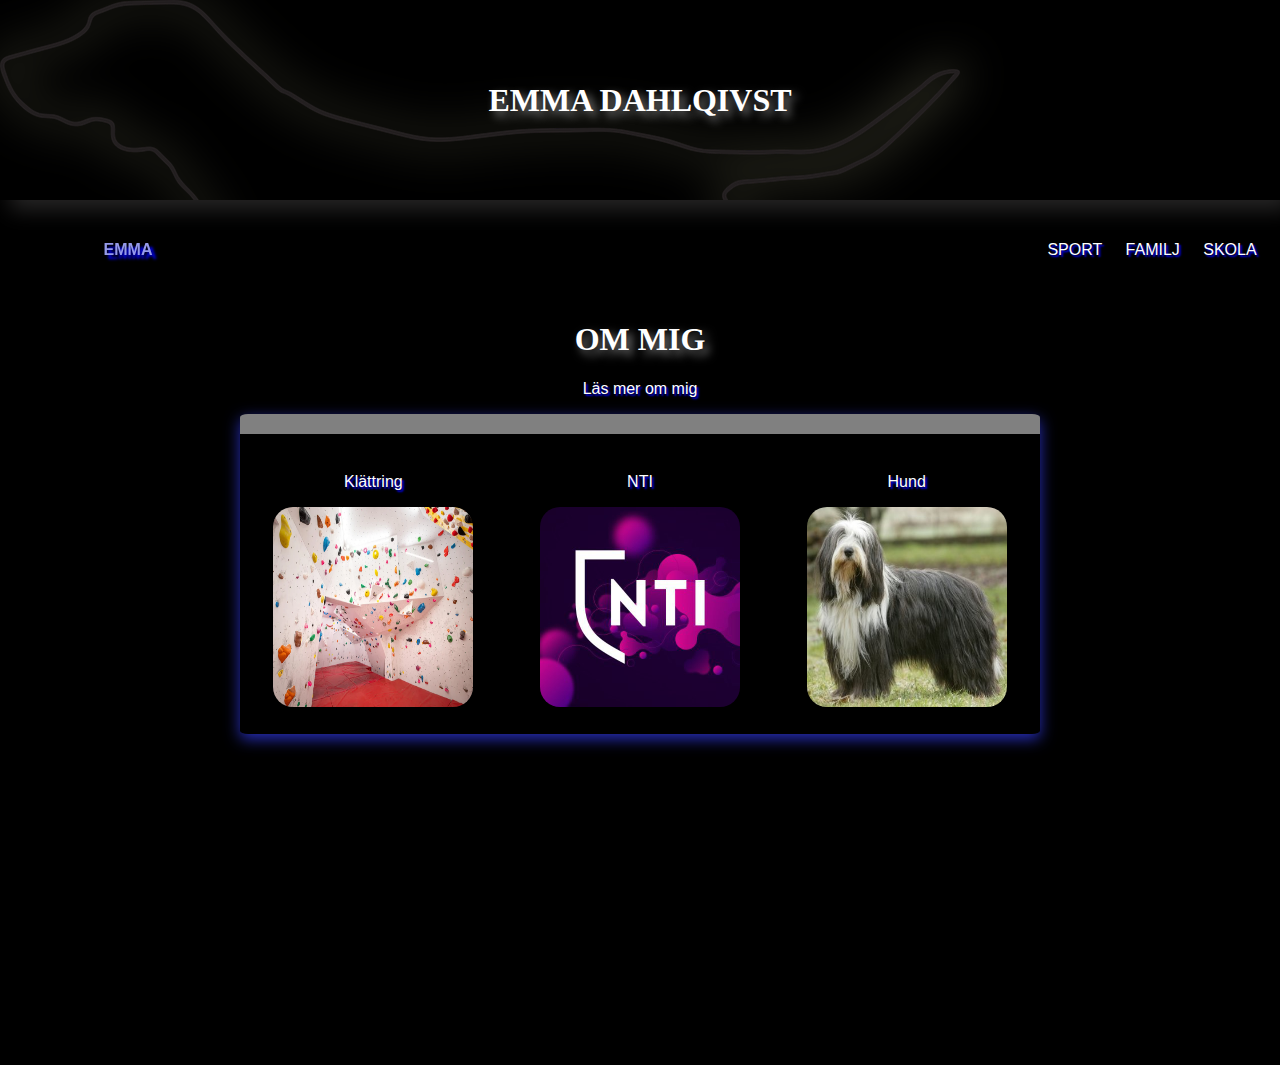
<file: index.html>
<!DOCTYPE html>
<html lang="en">
<head>
    <!--Länk till css-->
    <link rel="stylesheet" href="css/style.css">

    <meta charset="UTF-8">
    <meta http-equiv="X-UA-Compatible" content="IE=edge">
    <meta name="viewport" content="width=device-width, initial-scale=1.0">
    <title>Hem</title>
</head>
<body>
    <div class="container">

        <!--Header-->
        <div class="header">
            <h1 style="position:absolute">EMMA DAHLQIVST</h1>
            <img id="headerIMG" src="img/HeaderIMG.png">
        </div>
        <!--För navbaren-->
        <div class="navbar">
            <!--Vänster del-->
            <div class="leftNavbar">
                <div>
                    <a href="index.html"><p id="activeLink" class="blueShadow">EMMA</p></a>
                </div>
            </div>
            <!--Höger del-->
            <div class="rightNavbar">
                <div><a href="sport.html"><p class="blueShadow">SPORT</p></a></div>
                <div><a href="familj.html"><p class="blueShadow">FAMILJ</p></a></div>
                <div><a href="skola.html"><p class="blueShadow">SKOLA</p></a></div>
            </div>
        </div>
        <!--Main content-->
        <div class="content">
            <!--För animerad bakgrund-->
            <div class="lines">
                <div class="line"></div>
                <div class="line"></div>
                <div class="line"></div>
                <div class="line"></div>
                <div class="line"></div>
              </div>
              <!--Text-->
            <div>
                <h1 style="margin-top: 100px margin">OM MIG</h1>
                <p style="text-align: center;" class="blueShadow">Läs mer om mig</p>
            </div>
            <!--Box-->
            <div class="contentBox">
                <!--Klättring-->
                <div class="contentInformation">
                    <p class="blueShadow">Klättring</p>
                    <a href="sport.html"><img class="contentIMG" src="img/Bouldering.webp"></a>
                </div>
                <!--Skola-->
                <div class="contentInformation">
                    <p class="blueShadow">NTI</p>
                    <a href="skola.html"><img class="contentIMG" src="img/NTI.jpg"></a>
                </div>
                <!--Hund-->
                <div class="contentInformation">
                    <p class="blueShadow">Hund</p>
                    <a href="familj.html"><img class="contentIMG" src="img/Dog.jpg"></a>
                </div>
            </div>
        </div>
    </div>
</body>
</html>
</file>
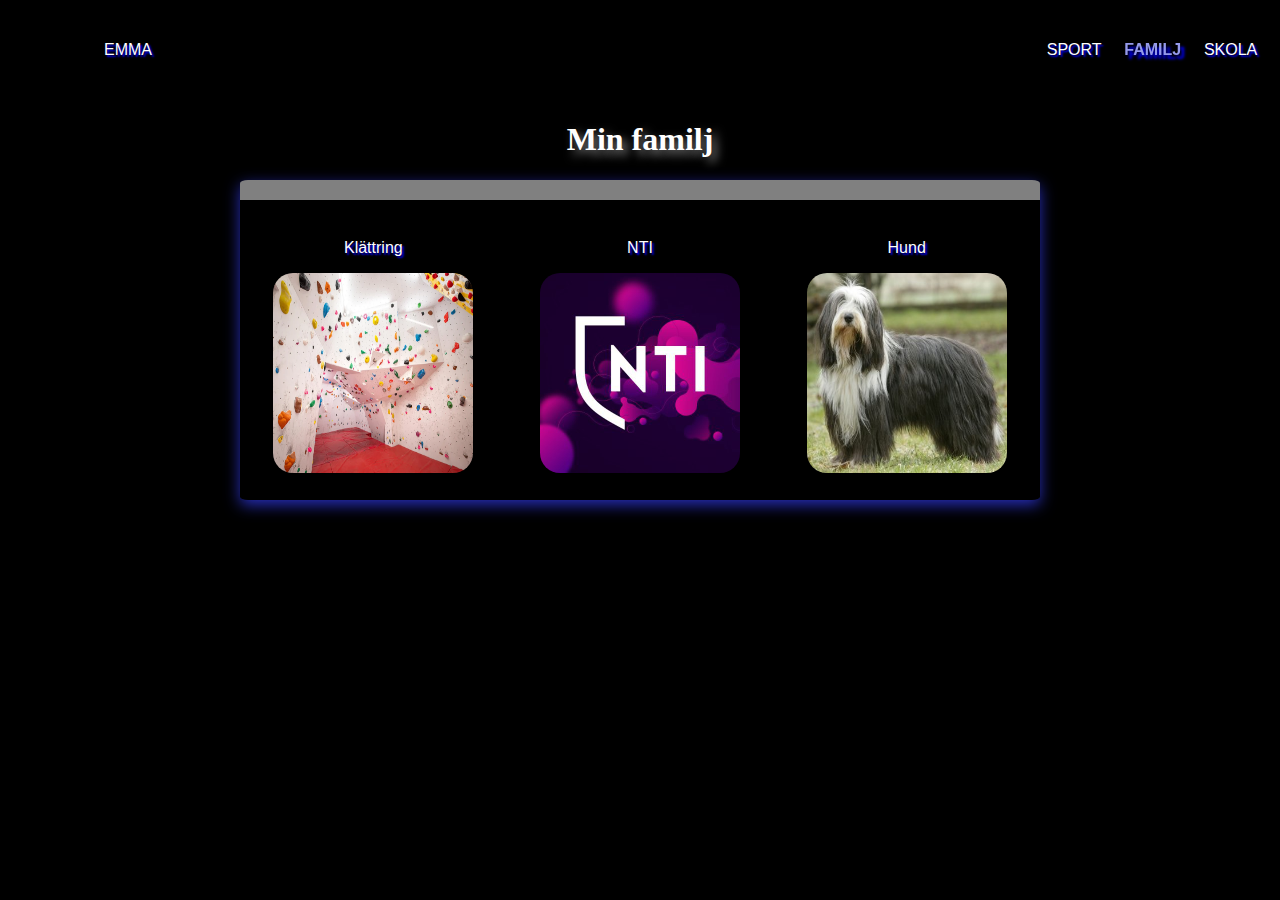
<file: familj.html>
<!--(Denna sida är ej modifierad)-->
<!DOCTYPE html>
<html lang="en">
<head>
    <!--Länk till css-->
    <link rel="stylesheet" href="css/style.css">

    <meta charset="UTF-8">
    <meta http-equiv="X-UA-Compatible" content="IE=edge">
    <meta name="viewport" content="width=device-width, initial-scale=1.0">
    <title>Familj</title>
</head>
<body>
    <div class="container">
        <!--För navbaren-->
        <div class="navbar">
            <!--Vänster del-->
            <div class="leftNavbar">
                <div>
                    <a href="index.html"><p class="blueShadow">EMMA</p></a>
                </div>
            </div>

            <!--Höger del-->
            <div class="rightNavbar">
                <div><a href="sport.html"><p class="blueShadow">SPORT</p></a></div>
                <div><a href="familj.html"><p class="blueShadow" id="activeLink">FAMILJ</p></a></div>
                <div><a href="skola.html"><p class="blueShadow">SKOLA</p></a></div>
            </div>
        </div>
        <!--Navbar slut-->
        <!--Main content-->
        <div class="content">
            <!--För animerad bakgrund-->
            <div class="lines">
                <div class="line"></div>
                <div class="line"></div>
                <div class="line"></div>
                <div class="line"></div>
                <div class="line"></div>
              </div>
              <!--Text-->
            <div><h1 style="margin-top: 100px margin">Min familj</h1></div>
            <!--Box-->
            <div class="contentBox">
                <!--Klättring-->
                <div class="contentInformation">
                    <p class="blueShadow">Klättring</p>
                    <a href="sport.html"><img class="contentIMG" src="img/Bouldering.webp"></a>
                </div>
                <!--Skola-->
                <div class="contentInformation">
                    <p class="blueShadow">NTI</p>
                    <a href="skola.html"><img class="contentIMG" src="img/NTI.jpg"></a>
                </div>
                <!--Hund-->
                <div class="contentInformation">
                    <p class="blueShadow">Hund</p>
                    <a href="familj.html"><img class="contentIMG" src="img/Dog.jpg"></a>
                </div>
            </div>
        </div>
    </div>
</body>
</html>
</file>
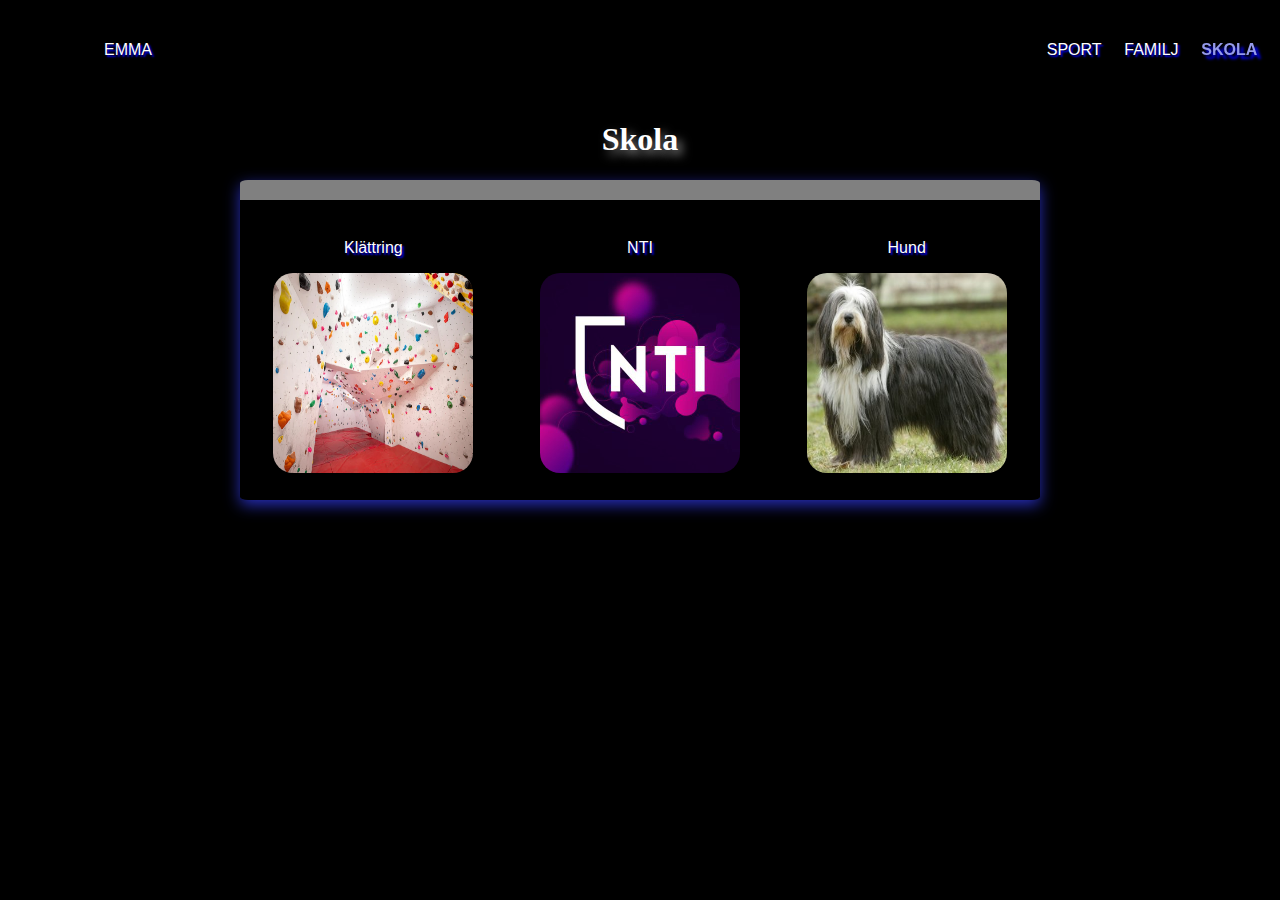
<file: skola.html>
<!--(Denna sida är ej modifierad)-->
<!DOCTYPE html>
<html lang="en">
<head>
    <!--Länk till css-->
    <link rel="stylesheet" href="css/style.css">

    <meta charset="UTF-8">
    <meta http-equiv="X-UA-Compatible" content="IE=edge">
    <meta name="viewport" content="width=device-width, initial-scale=1.0">
    <title>Skola</title>
</head>
<body>
    <div class="container">
        <!--För navbaren-->
        <div class="navbar">
            <!--Vänster del-->
            <div class="leftNavbar">
                <div>
                    <a href="index.html"><p class="blueShadow">EMMA</p></a>
                </div>
            </div>

            <!--Höger del-->
            <div class="rightNavbar">
                <div><a href="sport.html"><p class="blueShadow">SPORT</p></a></div>
                <div><a href="familj.html"><p class="blueShadow">FAMILJ</p></a></div>
                <div><a href="skola.html"><p class="blueShadow" id="activeLink">SKOLA</p></a></div>
            </div>
        </div>
        <!--Navbar slut-->
        <!--Main content-->
        <div class="content">
            <!--För animerad bakgrund-->
            <div class="lines">
                <div class="line"></div>
                <div class="line"></div>
                <div class="line"></div>
                <div class="line"></div>
                <div class="line"></div>
              </div>
              <!--Text-->
            <div><h1 style="margin-top: 100px margin">Skola</h1></div>
            <!--Box-->
            <div class="contentBox">
                <!--Klättring-->
                <div class="contentInformation">
                    <p class="blueShadow">Klättring</p>
                    <a href="sport.html"><img class="contentIMG" src="img/Bouldering.webp"></a>
                </div>
                <!--Skola-->
                <div class="contentInformation">
                    <p class="blueShadow">NTI</p>
                    <a href="skola.html"><img class="contentIMG" src="img/NTI.jpg"></a>
                </div>
                <!--Hund-->
                <div class="contentInformation">
                    <p class="blueShadow">Hund</p>
                    <a href="familj.html"><img class="contentIMG" src="img/Dog.jpg"></a>
                </div>
            </div>
        </div>
    </div>
</body>
</html>
</file>
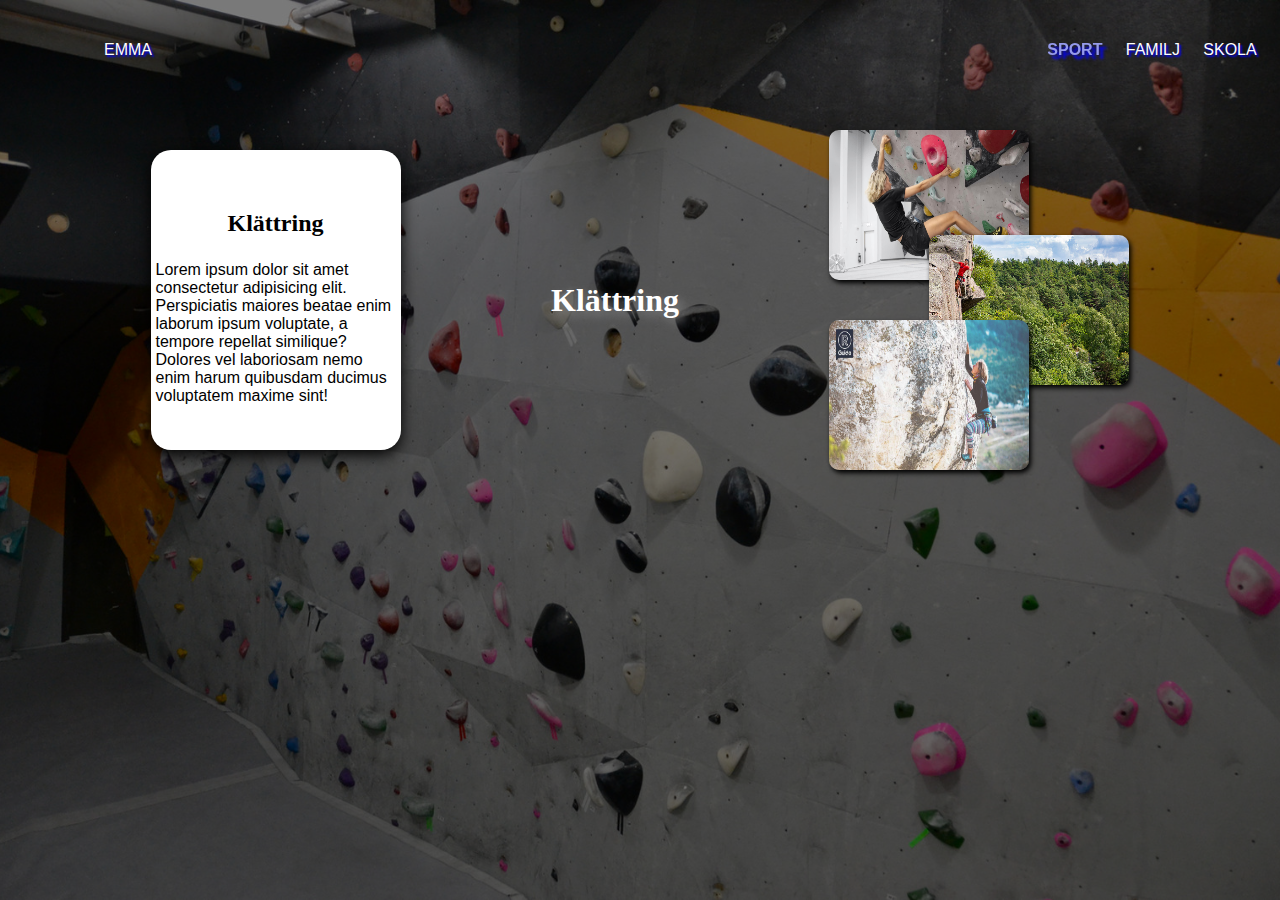
<file: sport.html>
<!DOCTYPE html>
<html lang="en">
<head>
    <!--Länk till css-->
    <link rel="stylesheet" href="css/style.css">

    <meta charset="UTF-8">
    <meta http-equiv="X-UA-Compatible" content="IE=edge">
    <meta name="viewport" content="width=device-width, initial-scale=1.0">
    <title>Sport</title>
</head>
<body class="climbBackground">
    <div class="container">
        <!--För navbaren-->
        <div class="navbar">
            <!--Vänster del-->
            <div class="leftNavbar">
                <div>
                    <a href="index.html"><p class="blueShadow">EMMA</p></a>
                </div>
            </div>
            <!--Höger del-->
            <div class="rightNavbar">
                <div><a href="sport.html"><p id="activeLink" class="blueShadow">SPORT</p></a></div>
                <div><a href="familj.html"><p class="blueShadow">FAMILJ</p></a></div>
                <div><a href="skola.html"><p class="blueShadow">SKOLA</p></a></div>
            </div>
        </div>
        <!--Animation: lines-->
        <div class="lines">
            <div class="line"></div>
            <div class="line"></div>
            <div class="line"></div>
            <div class="line"></div>
            <div class="line"></div>
          </div>
        <!--Content sektion under navbar-->
        <div class="content">
            <div class="informationSection">
                <!--Ruta till vänster-->
                <div class="informationBox">
                    <h2>Klättring</h2>
                    <p style="margin: 5px;">Lorem ipsum dolor sit amet consectetur adipisicing elit. Perspiciatis maiores beatae enim laborum ipsum voluptate, a tempore repellat similique? Dolores vel laboriosam nemo enim harum quibusdam ducimus voluptatem maxime sint!</p>
                </div>
                <!--Text i mitten-->
                <div>
                    <h1>Klättring</h1>
                </div>
                <!--Bilder till höger-->
                <div class="pictureBox">
                    <img class="pictures picture1" src="img/Climbing1.jpg">
                    <img class="pictures picture2" src="img/Climbing2.jpg">
                    <img class="pictures picture3" src="img/Climbing3.jpg">
                </div>

            </div>
        </div>


    </div>
</body>
</html>
</file>
<file: css/style.css>
body, html{
    margin: 0;
    height: 100%;
    background-color: black;
}

/*För allt innehåll*/
.container {
    display: flex;
    flex-direction: column;
}

p {
    font-family:'Gill Sans', 'Gill Sans MT', Calibri, 'Trebuchet MS', sans-serif;
}

/*Blå skugga*/
.blueShadow {
    text-shadow: 2px 2px 2px blue;
    color: white;
}

h1{
    color: white;
    font-family: Cambria, Cochin, Georgia, Times, 'Times New Roman', serif;
    font-weight: bolder; 
    text-shadow: 5px 5px 10px gray;
}

/*Sidan man är på*/
#activeLink{
    filter: blur(0.5px);
    font-weight: bold;
    text-shadow: 4px 4px 3px blue;
    color:rgb(149, 154, 235);
}

.header{
    height: 200px;
    width: 100%;
    z-index: 1;
    display: flex;
    justify-content: center;
    align-items: center;
    box-shadow:10px 10px 20px rgba(70, 68, 68, 0.547);
}

#headerIMG{
    height: 100%; 
    width: 100%;
    z-index: -1;
}

.navbar{
    z-index: 2;
    display:flex;
    align-items: center;
    justify-content: space-between;
    height: 100px;
    width: 100%;
}

/*Vänster sida av navbar*/
.leftNavbar{
    display: flex;
    justify-content: center;
    width: 20%;
}

/*Höger sida av navbar*/
.rightNavbar {
    display: flex;
    width: 20%;
    justify-content: space-evenly;
    display: flex;
}

/*Allt under navbar*/
.content {
    z-index: 2;
    display: flex;
    height: 100%;
    width: 100%;
    align-items: center;
    flex-direction: column;
}

/*Box med bilder och info*/
.contentBox {
    z-index: 2;
    display: flex;
    flex-direction: row;
    background-color: black;
    border-top: 20px solid gray;
    width: 800px;
    height: 300px;
    box-shadow: rgb(39, 46, 184) 0px 5px 15px;
    border-radius: 1%;
}

/*kolumner*/
.contentInformation {
    display: flex;
    flex-direction: column;
    justify-content: center;
    align-items: center;
    width: 100%;
    height: 100%;
}

/*bilder i contentbox*/
.contentIMG{
    height: 200px;
    width: 200px;
    border-radius: 20px;
}

a {
    text-decoration: none;
}

/*--Sport--*/
/*Bakgrund på hela sidan*/
.climbBackground {
    width: 100%;
    height: 100%;
    background: url('/img/ClimbingBackground.jpg') center center no-repeat;
    background-size: cover;
    box-shadow: 0px 4px 4px 0px #00000040,inset 0 0 0 1000px rgba(0,0,0,.5);
}

/*Informationsruta och bilder*/
.informationSection {
    margin-top: 50px;
    width: 100%;
    height: 100%;
    display: flex;
    flex-direction: row;
    justify-content: space-evenly;
    align-items: center;
}

/* informationsruta */
.informationBox {
    display: flex;
    flex-direction: column;
    justify-content: center;
    align-items: center;
    height: 300px;
    width: 250px;
    background-color: white;
    border-radius: 20px;
    box-shadow: rgb(0, 0, 0) 0px 5px 15px;
}

/* bildrutor */
.pictureBox {
    display: flex;
    flex-direction: column;
    width: 300px;
    height: 300px;
}

.pictures {
    position: absolute;
    box-shadow: rgb(0, 0, 0) 2px 3px 5px;
    border-radius: 10px;
    height: 150px;
    width: 200px;
}
/*de olika rutornas placering*/
.picture1 {
    margin-top: -20px; 
}

.picture2 {
    margin-top: 85px;
    margin-left: 100px;
}

.picture3 {
    margin-top: 170px;
}
/*--------------*/

/*-------ANIMERAD BAKGRUND (redigerad css från dribbble)------*/
.lines {
    z-index: 1;
    position: absolute;
    left: 0;
    right: 0;
    height: 85%;
    margin: auto;
    width: 90vw;
}

.line {
    position: absolute;
    width: 2px;
    height: 100%;
    left: 50%;
    top: 0;
    background: rgba(0, 0, 0, 0);
    overflow: hidden;
}

.line::after {
    content: "";
    display: block;
    position: absolute;
    height: 15vh;
    width: 100%;
    top: -50%;
    left: 0;
    background: linear-gradient(to bottom, rgba(101, 118, 134, 0.823) 0%, #4b70cc 75%, #5154df 100%);
    -webkit-animation: drop 7s 0s infinite;
            animation: drop 7s 0s infinite;
    -webkit-animation-fill-mode: forwards;
            animation-fill-mode: forwards;
    -webkit-animation-timing-function: cubic-bezier(0.4, 0.26, 0, 0.97);
            animation-timing-function: cubic-bezier(0.4, 0.26, 0, 0.97);
}

.line:nth-child(1) {
    margin-left: -40%;
}
.line:nth-child(1)::after {
    -webkit-animation-delay: 2s;
            animation-delay: 2s;
}

.line:nth-child(3) {
    margin-left: 40%;
}

.line:nth-child(3)::after {
    -webkit-animation-delay: 2.5s;
            animation-delay: 2.5s;
}

.line:nth-child(4) {
    margin-left: 25%;
}

.line:nth-child(4)::after {
    -webkit-animation-delay: 3s;
            animation-delay: 3s;
}

.line:nth-child(5) {
    margin-left: -25%;
}

.line:nth-child(5)::after {
    -webkit-animation-delay: 3.5s;
            animation-delay: 0.5s;
}

@-webkit-keyframes drop {
    0% {
        top: -10%;
    }
    100% {
        top: 150%;
    }
}

@keyframes drop {
    0% {
        top: -10%;
    }
    100% {
        top: 150%;
    }
}
/*----------------*/
</file>
